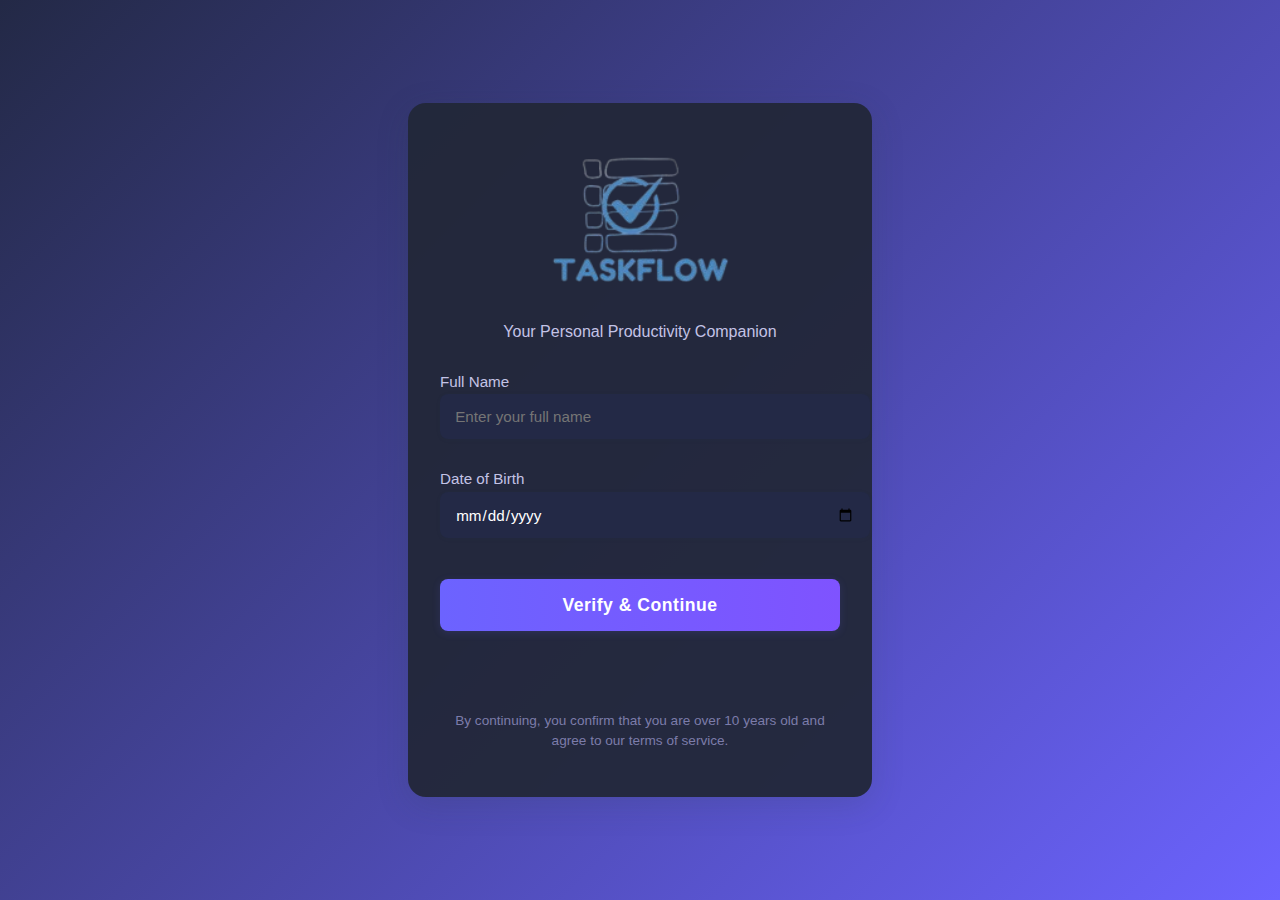
<file: index.html>
<!DOCTYPE html>
<html lang="en">
<head>
  <meta charset="UTF-8">
  <title>To Do App - Welcome</title>
  <link rel="stylesheet" href="styles/main.css">
  <link rel="stylesheet" href="styles/index.css">
</head>
<body>
  <div class="landing-bg">
    <div class="landing-container">
      <div class="logo-square">
        <img src="assets/mylogo4.png" alt="My To Do App Logo" style="width:200px; height:160px;">
      </div>

      <!-- <h1>TaskFlow</h1> -->
      <p class="subtitle">Your Personal Productivity Companion</p>
      <form id="registration-form">
        <label>
          Full Name
          <input type="text" id="name" placeholder="Enter your full name" required>
        </label>
        <label>
          Date of Birth
          <input type="date" id="dob" placeholder="dd-mm-yyyy" required>
        </label>
        <button type="submit" class="gradient-btn">Verify &amp; Continue</button>
        <div id="error-message"></div>
      </form>
      <p class="terms">
        By continuing, you confirm that you are over 10 years old and agree to our terms of service.
      </p>
    </div>
  </div>
  <script src="scripts/index.js"></script>
</body>
</html>
</file>
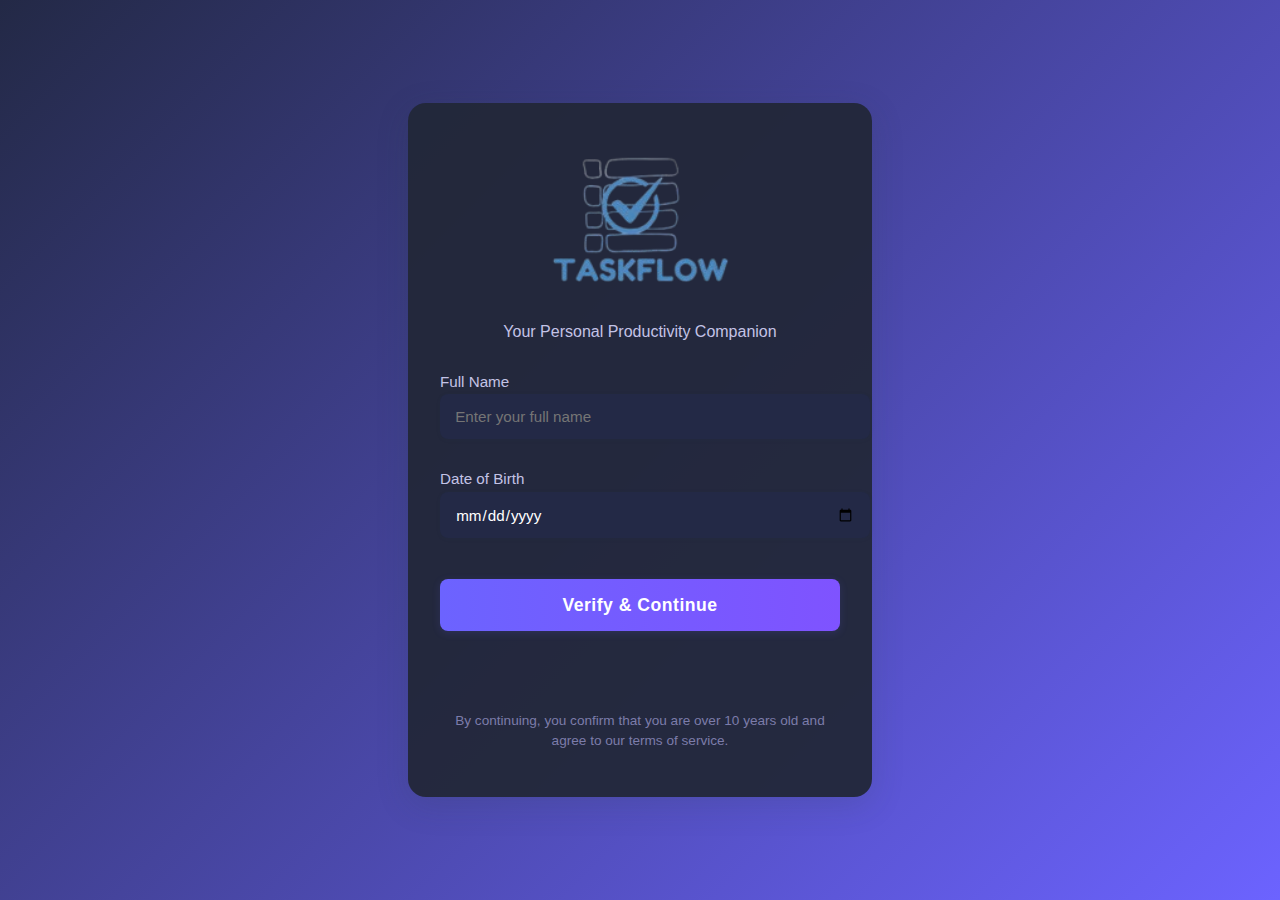
<file: app.html>
<!DOCTYPE html>
<html lang="en">
<head>
  <meta charset="UTF-8">
  <title>To Do App</title>
  <link rel="stylesheet" href="styles/main.css">
  <link rel="stylesheet" href="styles/app.css">
</head>
<body>
  <div class="app-bg">
    <header class="app-header">
      <div class="profile">
        <img id="user-avatar" alt="User Avatar">
        <span id="user-name"></span>
      </div>
      <button id="sign-out" class="signout-btn">Sign Out</button>
    </header>
    <main class="app-main">
      <form id="task-form" class="task-form">
        <input type="text" id="task-input" placeholder="Add a new task..." required>
        <select id="priority-input" required>
          <option value="" disabled selected>Priority</option>
          <option value="1">Low</option>
          <option value="2">Medium</option>
          <option value="3">High</option>
        </select>
        <button type="submit" class="add-btn">+</button>
      </form>
      <!-- Filter Bar -->
      <div class="filter-bar">
        <label for="filter-priority">Filter by Priority:</label>
        <select id="filter-priority">
          <option value="all">All</option>
          <option value="3">High</option>
          <option value="2">Medium</option>
          <option value="1">Low</option>
        </select>
      </div>
      <div class="stages">
        <section class="stage" id="todo-stage">
          <h2>Todo <span class="stage-count" id="todo-count">0</span></h2>
          <div class="tasks" id="todo-tasks"></div>
        </section>
        <section class="stage" id="completed-stage">
          <h2>Completed <span class="stage-count" id="completed-count">0</span></h2>
          <div class="tasks" id="completed-tasks"></div>
        </section>
        <section class="stage" id="archived-stage">
          <h2>Archived <span class="stage-count" id="archived-count">0</span></h2>
          <div class="tasks" id="archived-tasks"></div>
        </section>
      </div>
    </main>
  </div>
  <script src="scripts/app.js"></script>
</body>
</html>
</file>
<file: styles/main.css>
body {
  font-family: 'Segoe UI', Arial, sans-serif;
  background: #f8f9fa;
  margin: 0;
  padding: 0;
}
.container {
  max-width: 400px;
  margin: 60px auto;
  padding: 2em;
  background: #fff;
  border-radius: 10px;
  box-shadow: 0 4px 20px rgba(0,0,0,0.07);
}
input, button {
  font-size: 1em;
  padding: 0.6em;
  margin: 0.5em 0;
}
button {
  background: #0D8ABC;
  color: #fff;
  border: none;
  border-radius: 5px;
  cursor: pointer;
}
button:hover {
  background: #0b6e99;
}

:root {
  --primary: #6C63FF;
  --danger: #dc3545;
  --warning: #ffc107;
  --muted: #6c757d;
}
body { font-family: 'Segoe UI', Arial, sans-serif; }
h1, h2 { font-weight: 700; }
button, select, input { font-family: inherit; }

.filter-bar {
  display: flex;
  align-items: center;
  gap: 1em;
  margin-bottom: 1.5em;
}
.filter-bar label {
  color: #fff;
  font-weight: 500;
}
#filter-priority {
  border-radius: 8px;
  padding: 0.5em 1em;
  border: none;
  font-size: 1em;
  background: #232946;
  color: #fff;
}
</file>
<file: styles/index.css>
body, html {
  height: 100%;
  margin: 0;
  padding: 0;
}

.landing-bg {
  min-height: 100vh;
  background: linear-gradient(135deg, #232946 0%, #6C63FF 100%);
  display: flex;
  align-items: center;
  justify-content: center;
}

.landing-container {
  background: rgba(34, 39, 56, 0.95);
  border-radius: 18px;
  box-shadow: 0 8px 32px rgba(44, 62, 80, 0.18);
  padding: 2.5rem 2rem 2rem 2rem;
  width: 100%;
  max-width: 400px;
  text-align: center;
}

.logo-circle {
  display: flex;
  align-items: center;
  justify-content: center;
  margin: 0 auto 1rem auto;
  width: 56px;
  height: 56px;
  background: rgba(108, 99, 255, 0.10);
  border-radius: 50%;
}

h1 {
  color: #fff;
  font-size: 2rem;
  margin-bottom: 0.25rem;
  font-weight: 700;
  letter-spacing: 1px;
}

.subtitle {
  color: #c3c3e6;
  font-size: 1rem;
  margin-bottom: 2rem;
}

form {
  display: flex;
  flex-direction: column;
  gap: 1.2rem;
}

label {
  color: #c3c3e6;
  font-size: 0.95rem;
  text-align: left;
  margin-bottom: 0.3rem;
}

input[type="text"], input[type="date"] {
  width: 100%;
  padding: 0.9em 1em;
  border-radius: 8px;
  border: none;
  background: #232946;
  color: #fff;
  font-size: 1em;
  margin-top: 0.3em;
  outline: none;
  box-shadow: 0 1px 4px rgba(44, 62, 80, 0.08);
  transition: border 0.2s;
}

input[type="text"]:focus, input[type="date"]:focus {
  border: 1.5px solid #6C63FF;
}

.gradient-btn {
  padding: 0.9em 0;
  border: none;
  border-radius: 8px;
  background: linear-gradient(90deg,#6C63FF 0%, #7F53FF 100%);
  color: #fff;
  font-size: 1.1em;
  font-weight: 600;
  letter-spacing: 0.5px;
  cursor: pointer;
  margin-top: 0.5em;
  box-shadow: 0 2px 8px rgba(108, 99, 255, 0.15);
  transition: background 0.2s;
}

.gradient-btn:hover {
  background: linear-gradient(90deg,#7F53FF 0%, #6C63FF 100%);
}

#error-message {
  color: #ff6b6b;
  font-size: 0.98em;
  margin-top: 0.5em;
  min-height: 1.3em;
}

.terms {
  color: #7c7caa;
  font-size: 0.85em;
  margin-top: 1.7em;
  line-height: 1.5;
}
</file>
<file: styles/app.css>
body, html {
  height: 100%;
  margin: 0;
  padding: 0;
}

.app-bg {
  min-height: 100vh;
  background: linear-gradient(135deg, #232946 0%, #6C63FF 100%);
  display: flex;
  flex-direction: column;
}

.app-header {
  display: flex;
  justify-content: space-between;
  align-items: center;
  padding: 1.2em 2.5em;
  background: rgba(34, 39, 56, 0.98);
  box-shadow: 0 2px 12px rgba(44, 62, 80, 0.10);
}

.profile {
  display: flex;
  align-items: center;
  gap: 1em;
}

.profile img {
  border-radius: 50%;
  width: 48px;
  height: 48px;
  box-shadow: 0 2px 8px rgba(108, 99, 255, 0.10);
  background: #fff;
}

#user-name {
  color: #fff;
  font-size: 1.15em;
  font-weight: 600;
  letter-spacing: 0.5px;
}

.signout-btn {
  background: linear-gradient(90deg,#6C63FF 0%, #7F53FF 100%);
  color: #fff;
  border: none;
  border-radius: 7px;
  padding: 0.7em 1.4em;
  font-size: 1em;
  font-weight: 600;
  cursor: pointer;
  transition: background 0.2s;
}

.signout-btn:hover {
  background: linear-gradient(90deg,#7F53FF 0%, #6C63FF 100%);
}

.app-main {
  width: 100%;
  max-width: 1200px;
  margin: 2.5em auto 0 auto;
  padding: 0 1em 2em 1em;
  flex: 1;
}

.task-form {
  display: flex;
  justify-content: center;
  align-items: center;
  gap: 1em;
  margin-bottom: 2em;
}

#task-input {
  flex: 1;
  padding: 1em;
  border-radius: 8px;
  border: none;
  background: #232946;
  color: #fff;
  font-size: 1.07em;
  box-shadow: 0 1px 4px rgba(44, 62, 80, 0.08);
  outline: none;
  transition: border 0.2s;
}

#task-input:focus {
  border: 1.5px solid #6C63FF;
}

/* .add-btn {
  background: linear-gradient(90deg,#6C63FF 0%, #7F53FF 100%);
  color: #fff;
  border: none;
  border-radius: 8px;
  font-size: 1.5em;
  width: 48px;
  height: 48px;
  cursor: pointer;
  box-shadow: 0 2px 8px rgba(108, 99, 255, 0.12);
  transition: background 0.2s;
  align: middle;
} */

.add-btn {
  background: linear-gradient(90deg,#6C63FF 0%, #7F53FF 100%);
  color: #fff;
  border: none;
  border-radius: 8px;
  font-size: 1.5em;
  width: 48px;
  height: 48px;
  cursor: pointer;
  box-shadow: 0 2px 8px rgba(108, 99, 255, 0.12);
  transition: background 0.2s;
  display: flex;
  align-items: center;
  justify-content: center;
}


.add-btn:hover {
  background: linear-gradient(90deg,#7F53FF 0%, #6C63FF 100%);
}

.stages {
  display: grid;
  grid-template-columns: repeat(auto-fit, minmax(320px, 1fr));
  gap: 32px;
}

.stage {
  background: rgba(34, 39, 56, 0.93);
  border-radius: 16px;
  padding: 1.5em 1.2em;
  box-shadow: 0 4px 18px rgba(44, 62, 80, 0.10);
  min-height: 350px;
  display: flex;
  flex-direction: column;
}

.stage h2 {
  color: #fff;
  font-size: 1.23em;
  font-weight: 700;
  letter-spacing: 0.5px;
  margin-bottom: 1.3em;
  display: flex;
  align-items: center;
  gap: 0.5em;
}

.stage-count {
  background: #6C63FF;
  color: #fff;
  border-radius: 8px;
  padding: 0.1em 0.7em;
  font-size: 0.98em;
  font-weight: 600;
}

.tasks {
  flex: 1;
  display: flex;
  flex-direction: column;
  gap: 1em;
}

.task-card {
  background: #fff;
  border-radius: 10px;
  box-shadow: 0 2px 10px rgba(0,0,0,0.07);
  padding: 1em 1.1em;
  display: flex;
  flex-direction: column;
  gap: 0.35em;
  transition: transform 0.17s, box-shadow 0.17s;
  position: relative;
}

.task-card:hover {
  transform: translateY(-3px) scale(1.02);
  box-shadow: 0 6px 18px rgba(108, 99, 255, 0.13);
}

.task-title {
  font-size: 1.08em;
  font-weight: 600;
  color: #232946;
}

.timestamp {
  font-size: 0.85em;
  color: #888;
  margin-top: 0.3em;
}

.task-actions {
  margin-top: 0.6em;
  display: flex;
  gap: 0.5em;
}

.task-actions button {
  border: none;
  background: #f0f0f7;
  color: #6C63FF;
  font-size: 1.1em;
  padding: 0.4em 0.8em;
  border-radius: 6px;
  cursor: pointer;
  transition: background 0.18s, color 0.18s;
}

.task-actions button:hover {
  background: #6C63FF;
  color: #fff;
}

@media (max-width: 900px) {
  .app-main {
    max-width: 98vw;
  }
  .stages {
    grid-template-columns: 1fr;
    gap: 22px;
  }
  .stage {
    min-height: 200px;
  }
  .app-header {
    flex-direction: column;
    gap: 1.2em;
    align-items: flex-start;
    padding: 1.2em 1em;
  }
}

.priority-tag {
  display: inline-block;
  margin-left: 0.8em;
  padding: 0.2em 0.7em;
  border-radius: 1em;
  font-size: 0.85em;
  font-weight: 600;
  color: #fff;
}
.priority-1 { background: #6c757d; }   /* Low */
.priority-2 { background: #ffc107; color: #232946; } /* Medium */
.priority-3 { background: #dc3545; }   /* High */

#priority-input {
  border-radius: 8px;
  padding: 0.9em 1em;
  border: none;
  background: #232946;      
  color: #fff;              
  font-size: 1em;
  margin-top: 0.3em;
  box-shadow: 0 1px 4px rgba(44, 62, 80, 0.08);
  outline: none;
  transition: border 0.2s;
}


#priority-input {
  appearance: none;
  -webkit-appearance: none;
  -moz-appearance: none;
  background-image: url('data:image/svg+xml;utf8,<svg fill="white" height="16" viewBox="0 0 24 24" width="16" xmlns="http://www.w3.org/2000/svg"><path d="M7 10l5 5 5-5z"/></svg>');
  background-repeat: no-repeat;
  background-position-x: 95%;
  background-position-y: 50%;
  padding-right: 2.5em;
}
</file>
